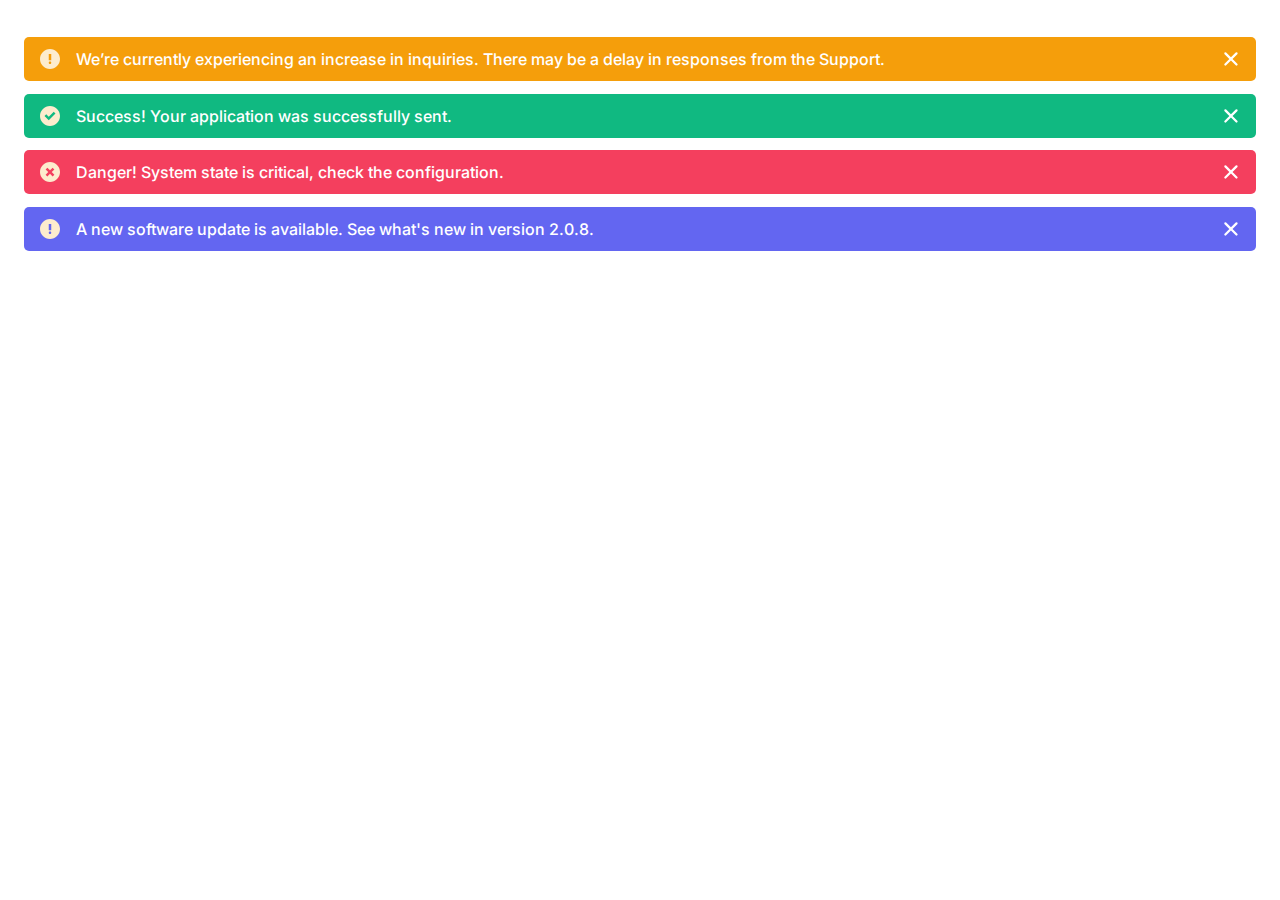
<file: alerts/alerts1/index.html>
<!DOCTYPE html>
<html lang="en">
  <head>
    <meta charset="UTF-8" />
    <meta http-equiv="X-UA-Compatible" content="IE=edge" />
    <meta name="viewport" content="width=device-width, initial-scale=1.0" />
    <link rel="stylesheet" href="./style.css" />
    <link
      href="https://fonts.googleapis.com/css2?family=Inter:wght@500&display=swap"
      rel="stylesheet"
    />
    <script defer src="./app.js"></script>
    <title>Alerts</title>
  </head>
  <body>
    <!-- warning -->
    <div class="warning alert">
      <svg
        height="20"
        width="20"
        viewBox="0 0 16 16"
        fill="#FDECCE"
        style="flex-shrink: 0"
      >
        <path
          d="M8 0C3.6 0 0 3.6 0 8s3.6 8 8 8 8-3.6 8-8-3.6-8-8-8zm0 12c-.6 0-1-.4-1-1s.4-1 1-1 1 .4 1 1-.4 1-1 1zm1-3H7V4h2v5z"
        ></path>
      </svg>
      <span>
        We’re currently experiencing an increase in inquiries. There may be a
        delay in responses from the Support.
      </span>
      <svg
        class="close"
        height="18"
        width="18"
        viewBox="0 0 16 16"
        fill="#ffffff"
      >
        <path
          d="M7.95 6.536l4.242-4.243a1 1 0 111.415 1.414L9.364 7.95l4.243 4.242a1 1 0 11-1.415 1.415L7.95 9.364l-4.243 4.243a1 1 0 01-1.414-1.415L6.536 7.95 2.293 3.707a1 1 0 011.414-1.414L7.95 6.536z"
        ></path>
      </svg>
    </div>

    <!-- success -->
    <div class="success alert">
      <svg
        height="20"
        width="20"
        viewBox="0 0 16 16"
        fill="#FDECCE"
        style="flex-shrink: 0"
      >
        <path
          d="M8 0C3.6 0 0 3.6 0 8s3.6 8 8 8 8-3.6 8-8-3.6-8-8-8zM7 11.4L3.6 8 5 6.6l2 2 4-4L12.4 6 7 11.4z"
        ></path>
      </svg>
      <span> Success! Your application was successfully sent.</span>
      <svg
        class="close"
        height="18"
        width="18"
        viewBox="0 0 16 16"
        fill="#ffffff"
      >
        <path
          d="M7.95 6.536l4.242-4.243a1 1 0 111.415 1.414L9.364 7.95l4.243 4.242a1 1 0 11-1.415 1.415L7.95 9.364l-4.243 4.243a1 1 0 01-1.414-1.415L6.536 7.95 2.293 3.707a1 1 0 011.414-1.414L7.95 6.536z"
        ></path>
      </svg>
    </div>

    <!-- danger -->
    <div class="danger alert">
      <svg
        height="20"
        width="20"
        viewBox="0 0 16 16"
        fill="#FDECCE"
        style="flex-shrink: 0"
      >
        <path
          d="M8 0C3.6 0 0 3.6 0 8s3.6 8 8 8 8-3.6 8-8-3.6-8-8-8zm3.5 10.1l-1.4 1.4L8 9.4l-2.1 2.1-1.4-1.4L6.6 8 4.5 5.9l1.4-1.4L8 6.6l2.1-2.1 1.4 1.4L9.4 8l2.1 2.1z"
        ></path>
      </svg>
      <span> Danger! System state is critical, check the configuration.</span>
      <svg
        class="close"
        height="18"
        width="18"
        viewBox="0 0 16 16"
        fill="#ffffff"
      >
        <path
          d="M7.95 6.536l4.242-4.243a1 1 0 111.415 1.414L9.364 7.95l4.243 4.242a1 1 0 11-1.415 1.415L7.95 9.364l-4.243 4.243a1 1 0 01-1.414-1.415L6.536 7.95 2.293 3.707a1 1 0 011.414-1.414L7.95 6.536z"
        ></path>
      </svg>
    </div>

    <!-- info -->
    <div class="info alert">
      <svg
        height="20"
        width="20"
        viewBox="0 0 16 16"
        fill="#FDECCE"
        style="flex-shrink: 0"
      >
        <path
          d="M8 0C3.6 0 0 3.6 0 8s3.6 8 8 8 8-3.6 8-8-3.6-8-8-8zm0 12c-.6 0-1-.4-1-1s.4-1 1-1 1 .4 1 1-.4 1-1 1zm1-3H7V4h2v5z"
        ></path>
      </svg>
      <span>
        A new software update is available. See what's new in version 2.0.8.
      </span>
      <svg
        class="close"
        height="18"
        width="18"
        viewBox="0 0 16 16"
        fill="#ffffff"
      >
        <path
          d="M7.95 6.536l4.242-4.243a1 1 0 111.415 1.414L9.364 7.95l4.243 4.242a1 1 0 11-1.415 1.415L7.95 9.364l-4.243 4.243a1 1 0 01-1.414-1.415L6.536 7.95 2.293 3.707a1 1 0 011.414-1.414L7.95 6.536z"
        ></path>
      </svg>
    </div>
  </body>
</html>
</file>
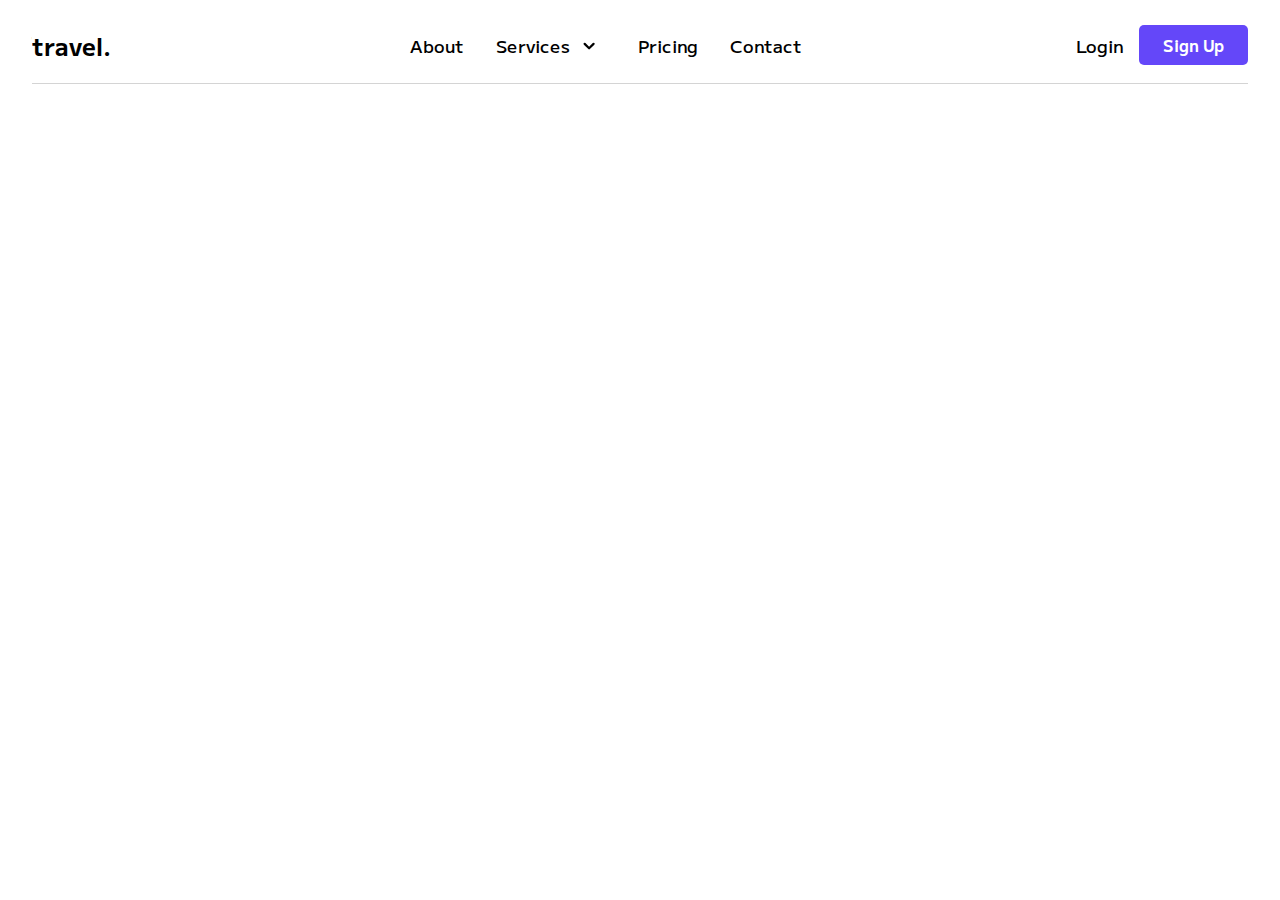
<file: headers/responsive-header-dropdown-1/index.html>
<!DOCTYPE html>
<html lang="en">
  <head>
    <meta charset="UTF-8" />
    <meta http-equiv="X-UA-Compatible" content="IE=edge" />
    <meta name="viewport" content="width=device-width, initial-scale=1.0" />
    <link
      href="https://fonts.googleapis.com/css2?family=M+PLUS+2:wght@400;500;600;700&display=swap"
      rel="stylesheet"
    />
    <link rel="stylesheet" href="./style.css" />
    <script defer src="./app.js"></script>
    <title>Responsive Header</title>
  </head>
  <body>
    <header class="header">
      <nav class="nav-bar">
        <div class="logo">
          <h2>travel.</h2>
        </div>
        <ul class="nav-links">
          <li><a href="#0">About</a></li>
          <li>
            <a href="#0" class="dropdown-link"
              >Services
              <svg
                height="1.25rem"
                width="1.25rem"
                xmlns="http://www.w3.org/2000/svg"
                viewBox="0 0 18 18"
                fill="currentColor"
                aria-hidden="true"
              >
                <path
                  fill-rule="evenodd"
                  d="M5.293 7.293a1 1 0 011.414 0L10 10.586l3.293-3.293a1 1 0 111.414 1.414l-4 4a1 1 0 01-1.414 0l-4-4a1 1 0 010-1.414z"
                  clip-rule="evenodd"
                />
              </svg>
            </a>
            <div class="navlink-dropdown">
              <div class="navlink-dropdown-content">
                <a href="#0" class="navlink-dropdown-content-link">
                  <div>
                    <svg
                      xmlns="http://www.w3.org/2000/svg"
                      width="2rem"
                      height="2rem"
                      viewBox="0 0 24 24"
                      style="fill: rgba(100, 71, 249, 1)"
                    >
                      <path
                        d="M19 2H9c-1.103 0-2 .897-2 2v6H5c-1.103 0-2 .897-2 2v9a1 1 0 0 0 1 1h16a1 1 0 0 0 1-1V4c0-1.103-.897-2-2-2zM5 12h6v8H5v-8zm14 8h-6v-8c0-1.103-.897-2-2-2H9V4h10v16z"
                      ></path>
                      <path
                        d="M11 6h2v2h-2zm4 0h2v2h-2zm0 4.031h2V12h-2zM15 14h2v2h-2zm-8 .001h2v2H7z"
                      ></path>
                    </svg>
                  </div>
                  <div class="navlink-dropdown-content-link-details">
                    <h3 class="navlink-dropdown-content-link-details-title">
                      hotel accommodation
                    </h3>
                    <p
                      class="navlink-dropdown-content-link-details-description"
                    >
                      Lorem ipsum, dolor sit amet consectetur adipisicing elit.
                      Perferendis, a?
                    </p>
                  </div>
                </a>
              </div>
              <div class="navlink-dropdown-content">
                <a href="#0" class="navlink-dropdown-content-link">
                  <div>
                    <svg
                      xmlns="http://www.w3.org/2000/svg"
                      width="2rem"
                      height="2rem"
                      viewBox="0 0 24 24"
                      style="fill: #6447f9"
                    >
                      <path
                        d="M11.488 21.754c.294.157.663.156.957-.001 8.012-4.304 8.581-12.713 8.574-15.104a.988.988 0 0 0-.596-.903l-8.05-3.566a1.005 1.005 0 0 0-.813.001L3.566 5.747a.99.99 0 0 0-.592.892c-.034 2.379.445 10.806 8.514 15.115zM8.674 10.293l2.293 2.293 4.293-4.293 1.414 1.414-5.707 5.707-3.707-3.707 1.414-1.414z"
                      ></path>
                    </svg>
                  </div>
                  <div class="navlink-dropdown-content-link-details">
                    <h3 class="navlink-dropdown-content-link-details-title">
                      travel insurance
                    </h3>
                    <p
                      class="navlink-dropdown-content-link-details-description"
                    >
                      Lorem ipsum, dolor sit amet consectetur adipisicing elit.
                      Perferendis, a?
                    </p>
                  </div>
                </a>
              </div>
              <div class="navlink-dropdown-content">
                <a href="#0" class="navlink-dropdown-content-link">
                  <div>
                    <svg
                      xmlns="http://www.w3.org/2000/svg"
                      width="2rem"
                      height="2rem"
                      viewBox="0 0 24 24"
                      style="fill: rgba(100, 71, 249, 1)"
                    >
                      <path
                        d="M3.414 13.778 2 15.192l4.949 2.121 2.122 4.95 1.414-1.414-.707-3.536L13.091 14l3.61 7.704 1.339-1.339-1.19-10.123 2.828-2.829a2 2 0 1 0-2.828-2.828l-2.903 2.903L3.824 6.297 2.559 7.563l7.644 3.67-3.253 3.253-3.536-.708z"
                      ></path>
                    </svg>
                  </div>
                  <div class="navlink-dropdown-content-link-details">
                    <h3 class="navlink-dropdown-content-link-details-title">
                      airline travel
                    </h3>
                    <p
                      class="navlink-dropdown-content-link-details-description"
                    >
                      Lorem ipsum, dolor sit amet consectetur adipisicing elit.
                      Perferendis, a?
                    </p>
                  </div>
                </a>
              </div>
              <div class="navlink-dropdown-content">
                <a href="#0" class="navlink-dropdown-content-link">
                  <div>
                    <svg
                      xmlns="http://www.w3.org/2000/svg"
                      width="2rem"
                      height="2rem"
                      viewBox="0 0 24 24"
                      style="fill: rgba(100, 71, 249, 1)"
                    >
                      <path
                        d="M18 11c0-.959-.68-1.761-1.581-1.954C16.779 8.445 17 7.75 17 7c0-2.206-1.794-4-4-4-1.517 0-2.821.857-3.5 2.104C8.821 3.857 7.517 3 6 3 3.794 3 2 4.794 2 7c0 .902.312 1.727.817 2.396A1.994 1.994 0 0 0 2 11v8c0 1.103.897 2 2 2h12c1.103 0 2-.897 2-2v-2.638l4 2v-7l-4 2V11zm-5-6c1.103 0 2 .897 2 2s-.897 2-2 2-2-.897-2-2 .897-2 2-2zM6 5c1.103 0 2 .897 2 2s-.897 2-2 2-2-.897-2-2 .897-2 2-2zM4 19v-8h12l.002 8H4z"
                      ></path>
                    </svg>
                  </div>
                  <div class="navlink-dropdown-content-link-details">
                    <h3 class="navlink-dropdown-content-link-details-title">
                      theater tickets
                    </h3>
                    <p
                      class="navlink-dropdown-content-link-details-description"
                    >
                      Lorem ipsum, dolor sit amet consectetur adipisicing elit.
                      Perferendis, a?
                    </p>
                  </div>
                </a>
              </div>
            </div>
          </li>
          <li><a href="#0">Pricing</a></li>
          <li><a href="#0">Contact</a></li>
        </ul>
        <div class="navbar-cta">
          <a href="#0">login</a>
          <button type="button" class="btn">sign up</button>
        </div>
        <div class="menu-btn">
          <svg
            width="32"
            height="32"
            viewBox="0 0 24 24"
            fill="#0d0e0e"
            xmlns="http://www.w3.org/2000/svg"
          >
            <path
              d="M21 18H12V16H21V18ZM21 13H3V11H21V13ZM21 8H3V6H21V8Z"
              fill="#0d0e0e"
            ></path>
          </svg>
        </div>

        <!-- mobile menu -->
        <nav class="mobile-nav">
          <header>
            <h2 class="logo">travel.</h2>
            <div class="close-menu">
              <svg
                width="24"
                height="24"
                viewBox="0 0 24 24"
                fill="none"
                xmlns="http://www.w3.org/2000/svg"
              >
                <path
                  d="M17.59 5L12 10.59L6.41 5L5 6.41L10.59 12L5 17.59L6.41 19L12 13.41L17.59 19L19 17.59L13.41 12L19 6.41L17.59 5Z"
                  fill="#0d0e0e"
                ></path>
              </svg>
            </div>
          </header>
          <div class="mobile-links">
            <div class="mobile-link">
              <h3>About</h3>
            </div>
            <div class="mobile-link-dropdown">
              <div class="mobile-link mobile-dropdown-link">
                <h3>Services</h3>
                <div class="caret-right">
                  <svg
                    width="20"
                    height="20"
                    viewBox="0 0 20 20"
                    fill="none"
                    xmlns="http://www.w3.org/2000/svg"
                  >
                    <path
                      d="M8.46495 20.485L16.95 12L8.46495 3.515L7.04995 4.929L14.122 12L7.04995 19.071L8.46495 20.485Z"
                      fill="#2E3A59"
                    ></path>
                  </svg>
                </div>
              </div>
              <div class="mobile-dropdown">
                <div>
                  <h4>Hotel accommodation</h4>
                  <svg
                    width="24"
                    height="24"
                    viewBox="0 0 24 24"
                    fill="none"
                    xmlns="http://www.w3.org/2000/svg"
                  >
                    <path
                      d="M16.979 8.45L16.986 12H19V5H12V7.014L15.55 7.021L5 17.571L6.429 19L16.979 8.45Z"
                      fill="#2E3A59"
                    ></path>
                  </svg>
                </div>
                <div>
                  <h4>travel insurance</h4>
                  <svg
                    width="24"
                    height="24"
                    viewBox="0 0 24 24"
                    fill="none"
                    xmlns="http://www.w3.org/2000/svg"
                  >
                    <path
                      d="M16.979 8.45L16.986 12H19V5H12V7.014L15.55 7.021L5 17.571L6.429 19L16.979 8.45Z"
                      fill="#2E3A59"
                    ></path>
                  </svg>
                </div>
                <div>
                  <h4>airline travel</h4>
                  <svg
                    width="24"
                    height="24"
                    viewBox="0 0 24 24"
                    fill="none"
                    xmlns="http://www.w3.org/2000/svg"
                  >
                    <path
                      d="M16.979 8.45L16.986 12H19V5H12V7.014L15.55 7.021L5 17.571L6.429 19L16.979 8.45Z"
                      fill="#2E3A59"
                    ></path>
                  </svg>
                </div>
                <div>
                  <h4>theater tickets</h4>
                  <svg
                    width="24"
                    height="24"
                    viewBox="0 0 24 24"
                    fill="none"
                    xmlns="http://www.w3.org/2000/svg"
                  >
                    <path
                      d="M16.979 8.45L16.986 12H19V5H12V7.014L15.55 7.021L5 17.571L6.429 19L16.979 8.45Z"
                      fill="#2E3A59"
                    ></path>
                  </svg>
                </div>
              </div>
            </div>
            <div class="mobile-link">
              <h3>Pricing</h3>
            </div>
            <div class="mobile-link">
              <h3>Contact</h3>
            </div>
            <div class="mobile-link">
              <h3>Login</h3>
            </div>

            <button class="mobile-btn" type="button">sign up</button>
          </div>
        </nav>
      </nav>
    </header>

    <main>
      <!-- your content goes here.... -->
    </main>
  </body>
</html>
</file>
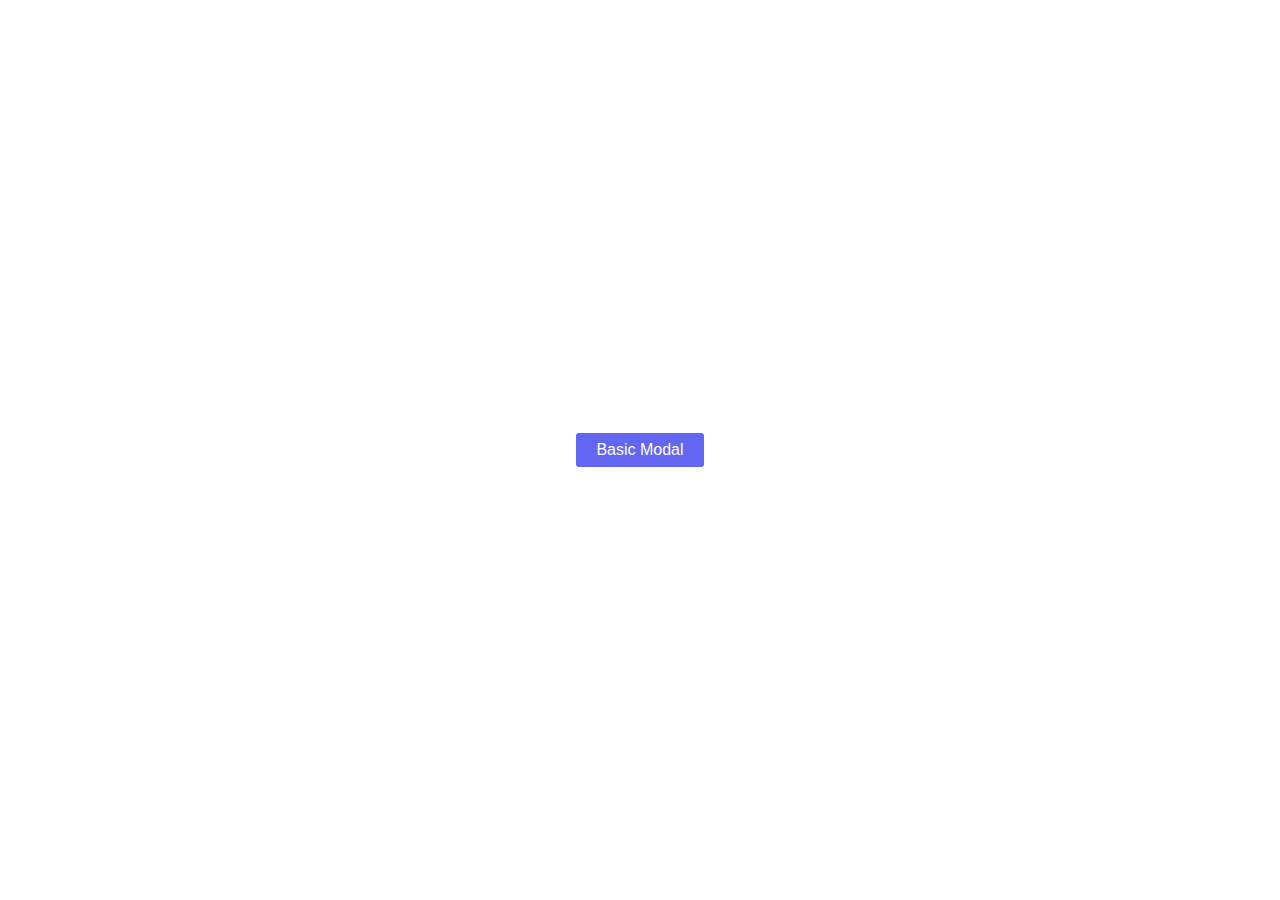
<file: modals/basic-modal/index.html>
<!DOCTYPE html>
<html lang="en">
  <head>
    <meta charset="UTF-8" />
    <meta http-equiv="X-UA-Compatible" content="IE=edge" />
    <meta name="viewport" content="width=device-width, initial-scale=1.0" />
    <link
      href="https://fonts.googleapis.com/css2?family=Poppins:ital,wght@0,400;0,600;1,500&display=swap"
      rel="stylesheet"
    />
    <link rel="stylesheet" href="./style.css" />
    <script defer src="./app.js"></script>
    <title>Basic Modal</title>
  </head>
  <body>
    <div class="container">
      <button class="modal-btn" type="button">Basic Modal</button>
      <div class="modal-container">
        <header>
          <h3>Basic Modal</h3>
          <div class="close-modal">
            <svg
              width="24"
              height="24"
              viewBox="0 0 24 24"
              fill="none"
              xmlns="http://www.w3.org/2000/svg"
            >
              <path
                d="M15.59 7L12 10.59L8.41 7L7 8.41L10.59 12L7 15.59L8.41 17L12 13.41L15.59 17L17 15.59L13.41 12L17 8.41L15.59 7Z"
                fill="#2E3A59"
              ></path>
            </svg>
          </div>
        </header>
        <div>
          <p class="title">Some random text...</p>
          <p class="paragraph">
            Sed ut perspiciatis unde omnis iste natus error sit voluptatem
            accusantium doloremque laudantium, totam rem aperiam, eaque ipsa
            quae ab illo.
          </p>
          <p class="paragraph">
            Lorem ipsum, dolor sit amet consectetur adipisicing elit. Dolor
            repellat voluptatum optio ipsum suscipit, ad aspernatur vel cumque
            earum impedit.
          </p>
          <div class="modal-cta">
            <button type="button">Close</button>
            <button type="button">I Understand</button>
          </div>
        </div>
      </div>
    </div>
    <div id="overlay"></div>
  </body>
</html>
</file>
<file: alerts/alerts1/style.css>
*,
*::before,
*::after {
  padding: 0;
  margin: 0;
  box-sizing: border-box;
}

:root {
  --text: #fff;
  --warning: #f59e0b;
  --success: #10b981;
  --danger: #f43f5e;
  --info: #6366f1;
}

body {
  font-family: "Inter", sans-serif;
  padding: 1.5rem;
}

.alert {
  position: relative;
  display: flex;
  align-items: center;
  gap: 0.5em;
  padding: 0.75rem 1rem;
  border-radius: 5px;

  margin: 0.8rem 0;
}

.alert span {
  padding: 0 0.5rem;
}

.close {
  position: absolute;
  top: 50%;
  right: 1rem;
  transform: translateY(-50%);
  cursor: pointer;
}

.warning {
  background-color: var(--warning);
  color: var(--text);
  font-weight: 500;
}

.success {
  background-color: var(--success);
  color: var(--text);
  font-weight: 500;
}

.danger {
  background-color: var(--danger);
  color: var(--text);
  font-weight: 500;
}

.info {
  background-color: var(--info);
  color: var(--text);
  font-weight: 500;
}
</file>
<file: headers/responsive-header-dropdown-1/style.css>
*,
**:after,
**::before {
  margin: 0;
  padding: 0;
  box-sizing: border-box;
}

:root {
  /* fonts */
  --fontFamily: "M PLUS 2", sans-serif;

  /* colors */
  --main-color: #6447f9;
  --light-color: #fff;
  --dark-color: #000;
  --gray-color: #5c6066;
  --secondary-dark-color: #252427;
  /* btn */
  --btn-bg: #6447f9;
  --btn-hover: #4c2ce9;
}

body {
  font-family: var(--fontFamily);
}

a {
  color: inherit;
  text-decoration: none;
}

li {
  list-style-type: none;
}

header {
  padding: 0 1.5rem;
}

.btn {
  display: inline-block;
  font-size: 1rem;
  text-transform: capitalize;
  font-family: inherit;
  border: none;
  color: var(--light-color);
  background-color: var(--btn-bg);
  padding: 0.5rem 1.5rem;
  cursor: pointer;
  font-weight: 700;
  border-radius: 5px;
}

.btn:hover {
  background: var(--btn-hover);
}

.nav-bar {
  display: flex;
  align-items: center;
  justify-content: space-between;
  border-bottom: 0.85px solid rgb(212, 212, 212);
}

.menu-btn {
  display: none;
  cursor: pointer;
}

.nav-links {
  display: flex;
  align-items: center;
  justify-content: center;
}

.nav-links li {
  margin: 0 1rem;
  position: relative;
}

.nav-links li a,
.navbar-cta {
  font-weight: 500;
  font-size: 1.1rem;
  display: flex;
  align-items: center;
  text-transform: capitalize;
}

.nav-links li a svg {
  margin: 0 0.5rem;
}

.navbar-cta a {
  margin: 0 1rem;
}

.navlink-dropdown {
  position: absolute;
  z-index: 10;
  margin-top: 0.5rem;
  left: 50%;
  transform: translateX(-50%);
  width: 30rem;
  box-shadow: 0 20px 25px -5px rgba(0, 0, 0, 0.1),
    0 10px 10px -5px rgba(0, 0, 0, 0.04);
  border-radius: 10px;
  opacity: 0;
  pointer-events: none;
  transition: 0.3s ease-in-out;
}

.navlink-dropdown.active {
  opacity: 1;
  pointer-events: all;
  margin-top: 1rem;
}

.navlink-dropdown-content {
  background: white;
  border-radius: 10px;
}

.navlink-dropdown-content-link {
  padding: 0.75rem;
}

.navlink-dropdown-content-link-details {
  margin-left: 1.3rem;
}

.navlink-dropdown-content-link-details-title {
  font-size: 1.15rem;
  line-height: 0;
  font-weight: 600;
  display: flex;
  align-items: center;
}

.navlink-dropdown-content-link-details-description {
  font-size: 1rem;
  color: var(--gray-color);
}

/* mobile nav */

.mobile-nav {
  position: fixed;
  z-index: 100;
  inset: 0;
  background-color: var(--light-color);
  overflow: auto;
  transform: translateY(-100%);
  transition: 0.3s ease;
}

.mobile-nav.active {
  transform: translateY(0);
}

.mobile-nav header {
  display: flex;
  justify-content: space-between;
  align-items: center;
  padding: 1rem 2rem;
}

.close-menu {
  cursor: pointer;
}

.mobile-links {
  padding: 0 3rem;
}

.mobile-link {
  display: flex;
  align-items: center;
  justify-content: space-between;
}

.mobile-link h3 {
  font-size: 1.2rem;
  cursor: pointer;
  width: 100%;
}

.mobile-dropdown {
  margin-top: -1rem;
  padding-left: 1rem;
  display: none;
}

.mobile-dropdown.active {
  display: block;
}

.caret-right {
  transition: 0.3s ease;
}

.mobile-dropdown div {
  display: flex;
  align-items: center;
  justify-content: space-between;
  border-bottom: 1px solid #aab3bd;
}

.mobile-dropdown div:hover {
  border-color: #727375;
}

.mobile-dropdown h4 {
  text-transform: capitalize;
  cursor: pointer;
}

.mobile-btn {
  width: 100%;
  padding: 0.5rem;
  border: none;
  background: var(--secondary-dark-color);
  color: var(--light-color);
  font-family: inherit;
  text-transform: uppercase;
  font-size: 1rem;
  margin: 1.5rem 0;
  border-radius: 5px;
  font-weight: 500;
  letter-spacing: 1px;
  cursor: pointer;
}

.mobile-btn:hover {
  background-color: var(--dark-color);
}

@media all and (max-width: 900px) {
  .nav-links,
  .navbar-cta {
    display: none;
  }

  .menu-btn {
    display: block;
  }
}
</file>
<file: modals/basic-modal/style.css>
*,
*::before,
*::after {
  margin: 0;
  padding: 0;
  box-sizing: border-box;
}

:root {
  --main-color: #6366f1;
  --light-color: #fff;
  --secondary-light-color: #efefef;
  --gray-color: #556275;
  --dark-color: #0d0e0e;
  --overlay: #b7b9bf;
}

body {
  font-family: "Poppins", sans-serif;
  color: var(--dark-color);
}

.container {
  display: flex;
  align-items: center;
  justify-content: center;
  height: 100vh;
}

.modal-btn {
  cursor: pointer;
  padding: 0.5rem 1.25rem;
  background: var(--main-color);
  color: var(--light-color);
  font-size: 1rem;
  border-radius: 3px;
  border: none;
  outline: none;
  z-index: 50;
}

.modal-btn:hover {
  background: #4a4ce4;
}

.modal-btn:active {
  transform: scale(0.95);
}

.modal-container {
  position: fixed;
  background-color: var(--light-color);
  top: 45%;
  left: 50%;
  transform: translate(-50%, -50%);
  padding: 1rem;
  width: 35%;
  border-radius: 5px;
  box-shadow: 0 4px 6px -1px rgba(0, 0, 0, 0.1),
    0 2px 4px -1px rgba(0, 0, 0, 0.06);
  z-index: 60;
  opacity: 0;
  pointer-events: none;
  transition: 0.3s ease;
}

.modal-container.active {
  top: 50%;
  opacity: 1;
  pointer-events: all;
}

.modal-container header {
  display: flex;
  align-items: center;
  justify-content: space-between;
  border-bottom: 1px solid rgb(179, 178, 178);
  padding: 0.5rem 0;
}

.close-modal {
  cursor: pointer;
}

.modal-container .title {
  font-weight: 600;
  margin: 0.8rem 0 -0.5rem 0;
}

.modal-container .paragraph {
  margin: 1rem 0;
  color: var(--gray-color);
}

.modal-container .modal-cta {
  display: flex;
  align-items: center;
  justify-content: flex-end;
  gap: 0.5rem;
  margin-top: 2rem;
}

.modal-container .modal-cta button {
  padding: 0.4rem 1rem;
  cursor: pointer;
  border: none;
  outline: none;
  border-radius: 3px;
}

.modal-container .modal-cta button:first-child {
  border: 0.5px solid #ccc;
  background: var(--secondary-light-color);
}

.modal-container .modal-cta button:first-child:hover {
  border: 0.5px solid #b6b2b2;
}

.modal-container .modal-cta button:last-child {
  background-color: var(--main-color);
  color: var(--light-color);
}

.modal-container .modal-cta button:last-child:hover {
  background: #4a4ce4;
}

@media all and (max-width: 1028px) {
  .modal-container {
    width: 50%;
  }
}

@media all and (max-width: 900px) {
  .modal-container {
    width: 85%;
  }
}

#overlay.active {
  position: fixed;
  inset: 0;
  background: var(--overlay);
  transition: 0.3s ease;
}
</file>
